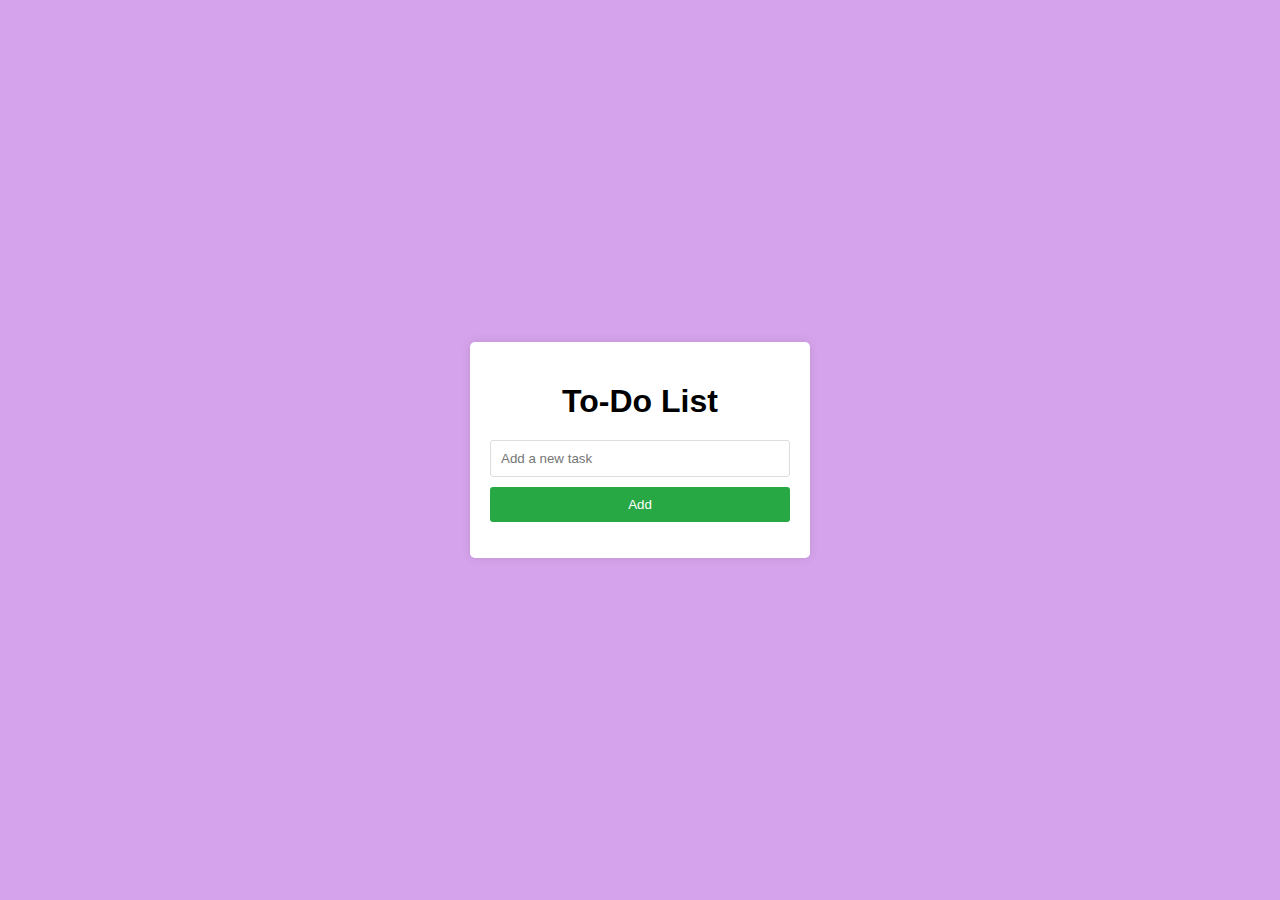
<file: Task1/index.html>
<!DOCTYPE html>
<html lang="en">
<head>
    <meta charset="UTF-8">
    <meta name="viewport" content="width=device-width, initial-scale=1.0">
    <title>To-Do List</title>
    <link rel="stylesheet" href="styles.css">
</head>
<body>
    <div class="container">
        <h1>To-Do List</h1>
        <input type="text" id="task-input" placeholder="Add a new task">
        <button id="add-task-button">Add</button>
        <ul id="task-list"></ul>
    </div>
    <script src="script.js"></script>
</body>
</html>
</file>
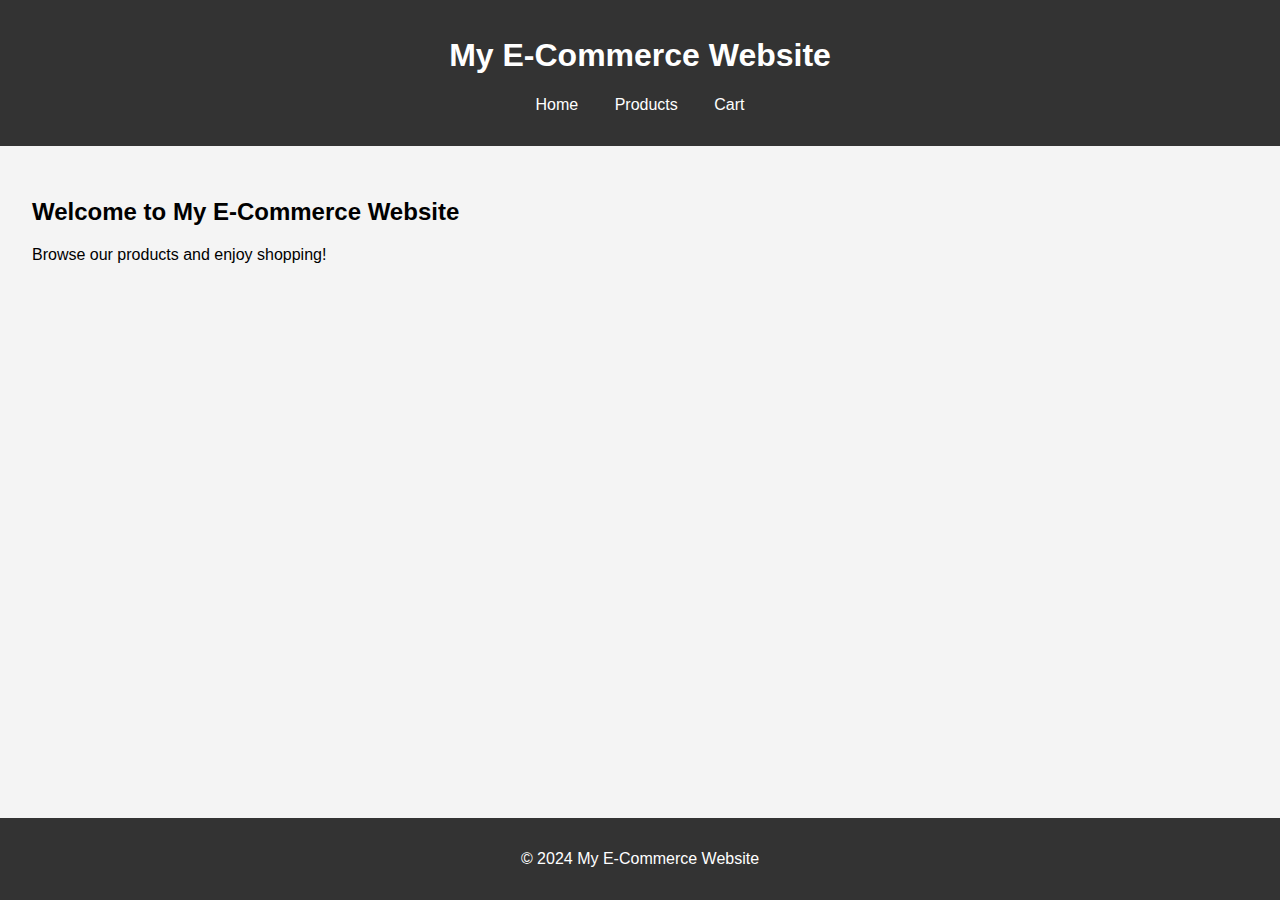
<file: Task2/index.html>
<!DOCTYPE html>
<html lang="en">
<head>
    <meta charset="UTF-8">
    <meta name="viewport" content="width=device-width, initial-scale=1.0">
    <title>My E-Commerce Website</title>
    <link rel="stylesheet" href="styles.css">
</head>
<body>
    <header>
        <h1>My E-Commerce Website</h1>
        <nav>
            <ul>
                <li><a href="index.html">Home</a></li>
                <li><a href="products.html">Products</a></li>
                <li><a href="cart.html">Cart</a></li>
            </ul>
        </nav>
    </header>

    <main id="main-content">
        <!-- Content will be injected here -->
    </main>

    <footer>
        <p>&copy; 2024 My E-Commerce Website</p>
    </footer>

    <script src="scripts.js"></script>
</body>
</html>
</file>
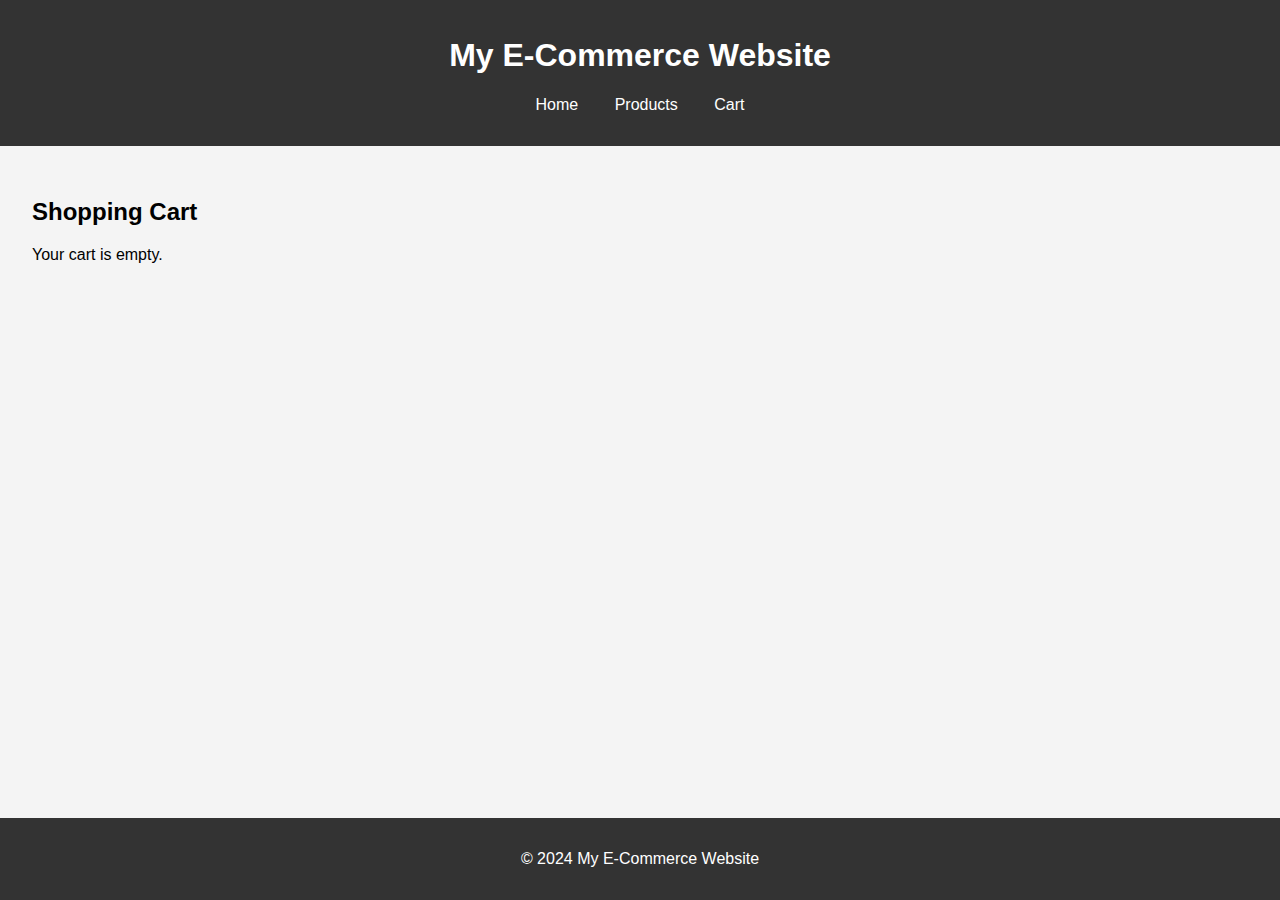
<file: Task2/cart.html>
<!DOCTYPE html>
<html lang="en">
<head>
    <meta charset="UTF-8">
    <meta name="viewport" content="width=device-width, initial-scale=1.0">
    <title>Cart - My E-Commerce Website</title>
    <link rel="stylesheet" href="styles.css">
</head>
<body>
    <header>
        <h1>My E-Commerce Website</h1>
        <nav>
            <ul>
                <li><a href="index.html">Home</a></li>
                <li><a href="products.html">Products</a></li>
                <li><a href="cart.html">Cart</a></li>
            </ul>
        </nav>
    </header>

    <main id="main-content">
        <h2>Shopping Cart</h2>
        <div id="cart-container"></div>
    </main>

    <footer>
        <p>&copy; 2024 My E-Commerce Website</p>
    </footer>

    <script src="scripts.js"></script>
</body>
</html>
</file>
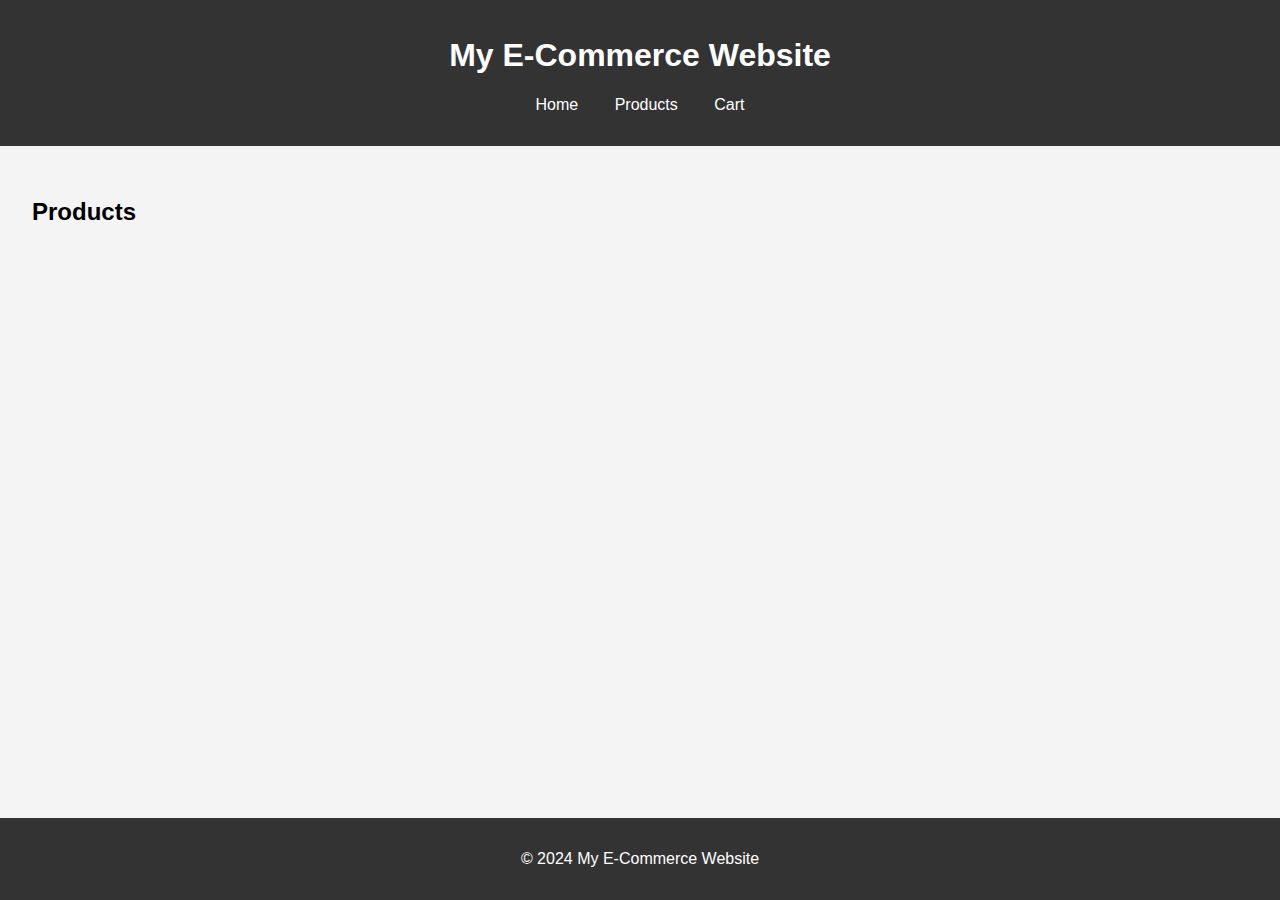
<file: Task2/products.html>
<!DOCTYPE html>
<html lang="en">
<head>
    <meta charset="UTF-8">
    <meta name="viewport" content="width=device-width, initial-scale=1.0">
    <title>Products - My E-Commerce Website</title>
    <link rel="stylesheet" href="styles.css">
</head>
<body>
    <header>
        <h1>My E-Commerce Website</h1>
        <nav>
            <ul>
                <li><a href="index.html">Home</a></li>
                <li><a href="products.html">Products</a></li>
                <li><a href="cart.html">Cart</a></li>
            </ul>
        </nav>
    </header>

    <main id="main-content">
        <h2>Products</h2>
        <div id="products-container"></div>
    </main>

    <footer>
        <p>&copy; 2024 My E-Commerce Website</p>
    </footer>

    <script src="scripts.js"></script>
</body>
</html>
</file>
<file: Task1/styles.css>
/* styles.css */

body {
    font-family: Arial, sans-serif;
    background-color: #d5a3eb;
    display: flex;
    justify-content: center;
    align-items: center;
    height: 100vh;
    margin: 0;
}

.container {
    background-color: white;
    padding: 20px;
    border-radius: 5px;
    box-shadow: 0 0 10px rgba(0, 0, 0, 0.1);
    width: 300px;
    text-align: center;
}

h1 {
    margin-bottom: 20px;
}

input[type="text"] {
    padding: 10px;
    width: calc(100% - 22px);
    margin-bottom: 10px;
    border: 1px solid #ddd;
    border-radius: 3px;
}

button {
    padding: 10px;
    width: 100%;
    background-color: #28a745;
    color: white;
    border: none;
    border-radius: 3px;
    cursor: pointer;
}

button:hover {
    background-color: #218838;
}

ul {
    list-style-type: none;
    padding: 0;
}

li {
    padding: 10px;
    background-color: #f9f9f9;
    border: 1px solid #ddd;
    margin-bottom: 5px;
    border-radius: 3px;
    display: flex;
    justify-content: space-between;
    align-items: center;
}

li .delete {
    background-color: #dc3545;
    color: white;
    border: none;
    border-radius: 3px;
    padding: 5px;
    cursor: pointer;
}

li .delete:hover {
    background-color: #c82333;
}
</file>
<file: Task2/styles.css>
body {
    font-family: Arial, sans-serif;
    margin: 0;
    padding: 0;
    background-color: #f4f4f4;
}

header {
    background-color: #333;
    color: white;
    padding: 1rem 0;
    text-align: center;
}

nav ul {
    list-style-type: none;
    padding: 0;
}

nav ul li {
    display: inline;
    margin: 0 1rem;
}

nav ul li a {
    color: white;
    text-decoration: none;
}

main {
    padding: 2rem;
}

.product-card {
    background-color: white;
    border: 1px solid #ddd;
    border-radius: 5px;
    margin: 1rem;
    padding: 1rem;
    text-align: center;
}

.product-card img {
    max-width: 100%;
    height: auto;
}

.product-card h3 {
    margin: 0.5rem 0;
}

.product-card p {
    margin: 0.5rem 0;
    color: #333;
}

.product-card button {
    background-color: #28a745;
    color: white;
    border: none;
    padding: 0.5rem 1rem;
    cursor: pointer;
}

.product-card button:hover {
    background-color: #218838;
}

footer {
    background-color: #333;
    color: white;
    text-align: center;
    padding: 1rem 0;
    position: fixed;
    bottom: 0;
    width: 100%;
}
</file>
